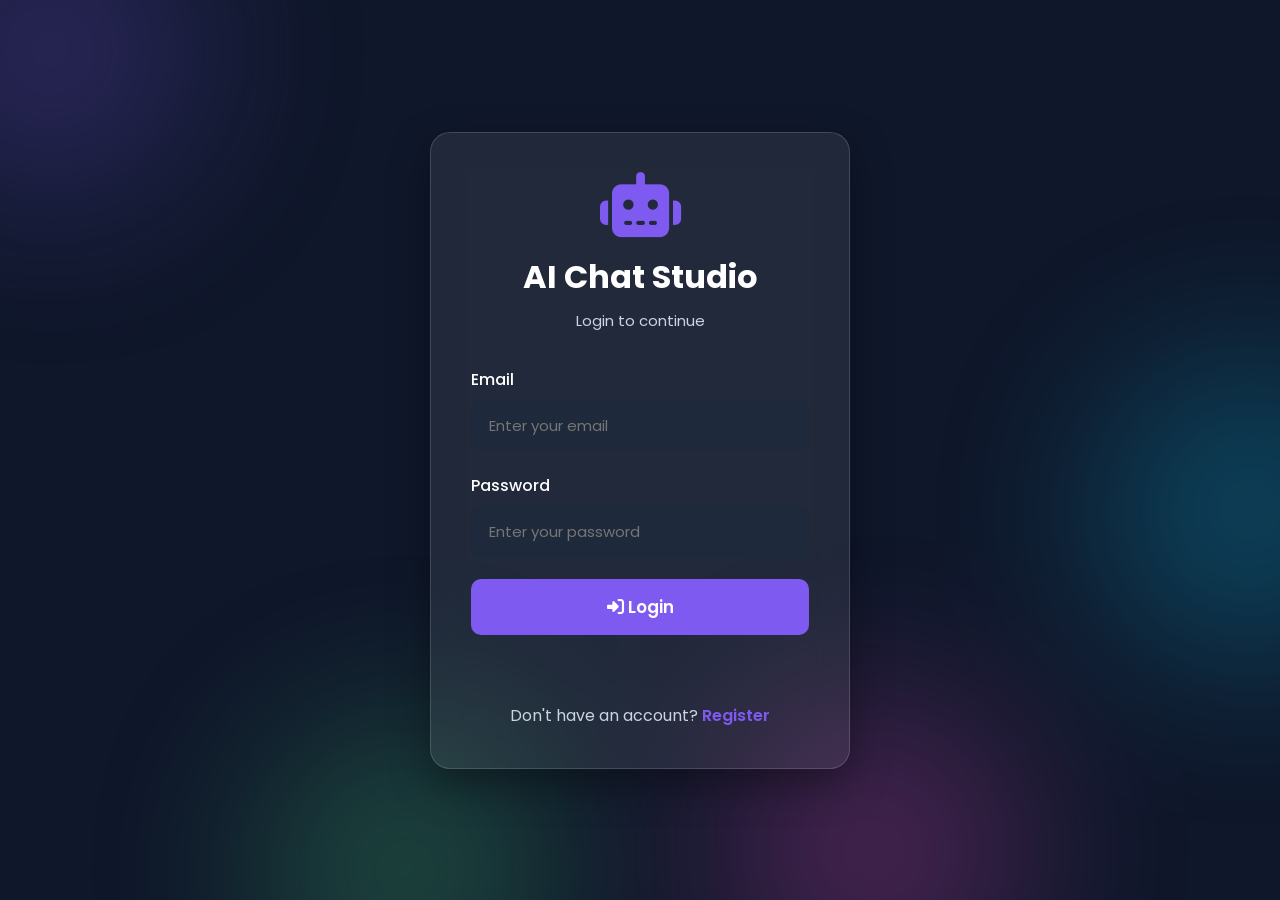
<file: index.html>
<!DOCTYPE html>
<html lang="en">
<head>
  <meta charset="UTF-8">
  <meta name="viewport" content="width=device-width, initial-scale=1.0">
  <meta http-equiv="refresh" content="0; url=/front-end/login.html">
  <title>AI Chat Studio</title>
</head>
<body>
  <p>Opening AI Chat Studio...</p>
  <script>
    window.location.replace("/front-end/login.html");
  </script>
</body>
</html>
</file>
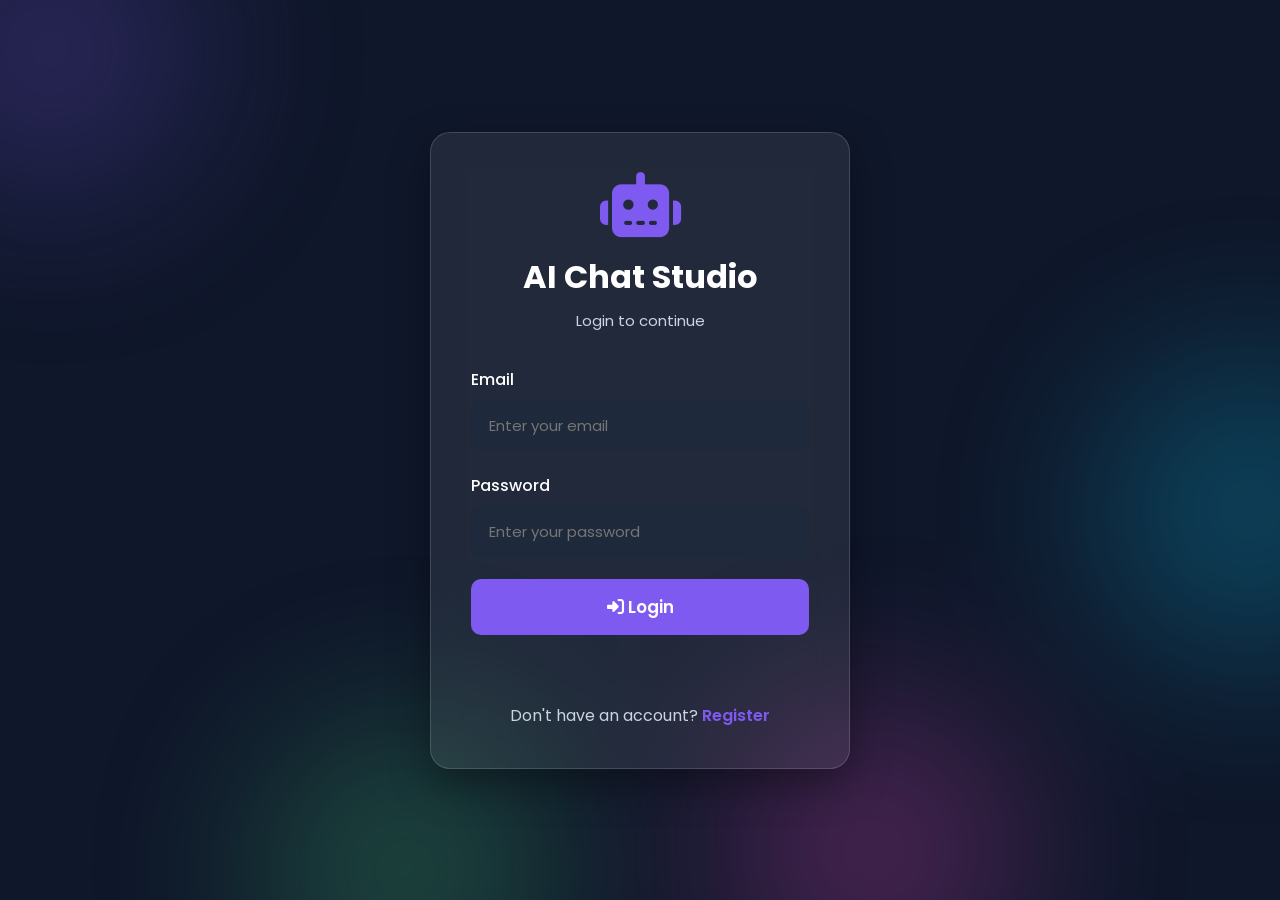
<file: front-end/index.html>
<!DOCTYPE html>
<html lang="en">

<head>

    <meta charset="UTF-8">
    <meta http-equiv="X-UA-Compatible" content="IE=edge">

    <meta name="viewport"
        content="width=device-width, initial-scale=1.0">

    <title>AI Chat Studio</title>

    <!-- CSS -->
    <link rel="stylesheet" href="styles.css">

    <!-- Font Awesome -->
    <link rel="stylesheet"
        href="https://cdnjs.cloudflare.com/ajax/libs/font-awesome/6.6.0/css/all.min.css">

    <!-- Google Font -->
    <link href="https://fonts.googleapis.com/css2?family=Poppins:wght@300;400;500;600;700&display=swap"
        rel="stylesheet">

</head>

<body>

<!-- Animated Background -->

<div class="background">
    <span></span>
    <span></span>
    <span></span>
    <span></span>
</div>

<div class="container">

<!-- ========================= -->
<!-- Sidebar -->
<!-- ========================= -->

<aside class="sidebar">

    <!-- Logo -->

    <div class="logo">
        <i class="fa-solid fa-robot"></i>
        <h2>AI Chat Studio</h2>
    </div>

    <!-- New Chat -->

    <button class="new-chat" id="newChat">
        <i class="fa-solid fa-plus"></i>
        New Chat
    </button>

    <!-- Search -->

    <div class="search">

        <i class="fa-solid fa-search"></i>

        <input
            type="text"
            id="searchChat"
            placeholder="Search Chats">

    </div>

    <!-- Chat History -->

    <div
        class="chat-history"
        id="chatHistory">

        <!-- JavaScript will load chats here -->

    </div>

    <!-- Sidebar Bottom -->

    <div class="sidebar-bottom">

        <button id="theme">

            <i class="fa-solid fa-moon"></i>

            Theme

        </button>

        <button id="profileBtn">

            <i class="fa-solid fa-user"></i>

            Profile

        </button>

        <button id="settingsBtn">

            <i class="fa-solid fa-gear"></i>

            Settings

        </button>

        <button id="logout">

            <i class="fa-solid fa-right-from-bracket"></i>

            Logout

        </button>

    </div>

</aside>
<!-- ========================= -->
<!-- Main Chat Area -->
<!-- ========================= -->

<main class="chat-area">

    <!-- Header -->

    <header>

        <div class="title">

            <i class="fa-solid fa-brain"></i>

            <h2 id="chatTitle">AI Assistant</h2>

        </div>

        <div class="header-icons">

            <button id="refreshChat">

                <i class="fa-solid fa-rotate-right"></i>

            </button>

            <button id="fullscreen">

                <i class="fa-solid fa-expand"></i>

            </button>

        </div>

    </header>



    <!-- Messages -->

    <section
        class="messages"
        id="messages">

        <!-- Welcome Message -->

        <div class="message ai">

            <img
                src="https://ui-avatars.com/api/?name=AI&background=7f5af0&color=fff">

            <div class="bubble">

                <h4>AI Assistant</h4>

                <p>

                    👋 Welcome to AI Chat Studio.

                    <br><br>

                    Start a new conversation by clicking
                    <strong>New Chat</strong>
                    and ask me anything.

                </p>

                <span>Now</span>

            </div>

        </div>

    </section>



    <!-- Typing Indicator -->

    <div
        class="typing"
        id="typing"
        style="display:none;">

        <span></span>
        <span></span>
        <span></span>

    </div>



    <!-- Chat Input -->

    <div class="chat-input">

        <!-- Attachment -->

        <button id="attachFile">

            <i class="fa-solid fa-paperclip"></i>

        </button>

        <!-- Emoji -->

        <button id="emojiBtn">

            <i class="fa-solid fa-face-smile"></i>

        </button>

        <!-- Message -->

        <textarea

            id="message"

            placeholder="Ask anything..."

            rows="1"

        ></textarea>

        <!-- Voice -->

        <button id="voiceBtn">

            <i class="fa-solid fa-microphone"></i>

        </button>

        <!-- Send -->

        <button id="send">

            <i class="fa-solid fa-paper-plane"></i>

        </button>

    </div>

</main>
<!-- ========================= -->
<!-- Dashboard -->
<!-- ========================= -->

<aside class="dashboard">

    <!-- User Profile -->

    <div class="profile-card">

        <img
            id="profileImage"
            src="https://ui-avatars.com/api/?name=User&background=7f5af0&color=fff"
            alt="Profile">

        <h3 id="profileName">

            Guest User

        </h3>

        <p id="profileEmail">

            Login to continue

        </p>

    </div>



    <!-- Statistics -->

    <div class="stats">

        <div>

            <h2 id="totalChats">

                0

            </h2>

            <p>Total Chats</p>

        </div>

        <div>

            <h2 id="totalMessages">

                0

            </h2>

            <p>Messages</p>

        </div>

        <div>

            <h2 id="aiStatus">

                Online

            </h2>

            <p>AI Status</p>

        </div>

    </div>



    <!-- Quick Actions -->

    <div class="quick-actions">

        <button id="exportChat">

            <i class="fa-solid fa-download"></i>

            Export Chat

        </button>

        <button id="clearChat">

            <i class="fa-solid fa-trash"></i>

            Clear Chat

        </button>

        <button id="duplicateChat">

            <i class="fa-solid fa-copy"></i>

            Duplicate Chat

        </button>

    </div>



    <!-- AI Information -->

    <div class="ai-info">

        <h3>

            <i class="fa-solid fa-circle-info"></i>

            AI Model

        </h3>

        <p>

            <strong>Google Gemini</strong>

        </p>

        <p>

            Connected through your FastAPI backend.

        </p>

    </div>

</aside>

</div>

<!-- JavaScript -->

<script src="script.js"></script>

</body>

</html>
</file>
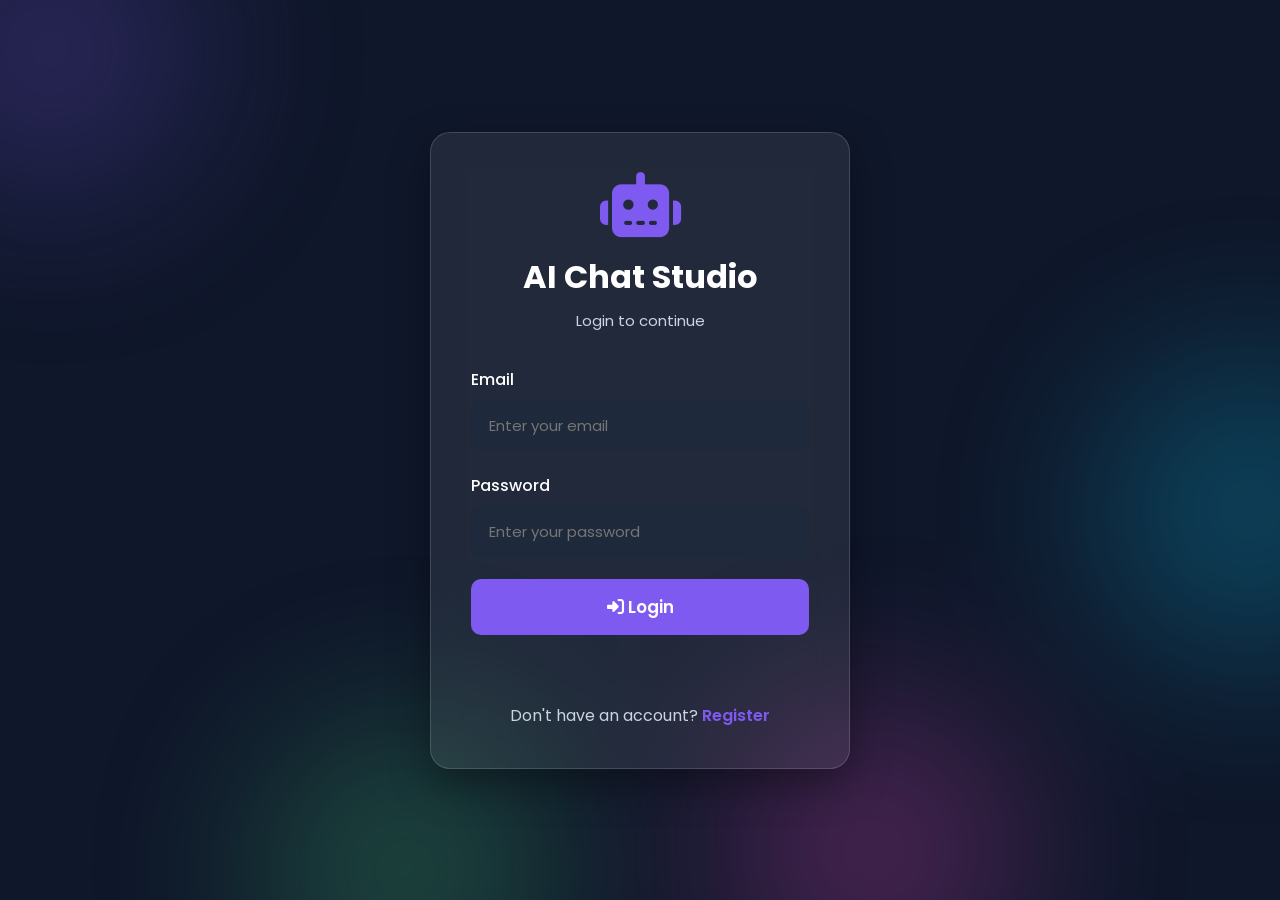
<file: front-end/login.html>
<!DOCTYPE html>
<html lang="en">

<head>

    <meta charset="UTF-8">

    <meta name="viewport"
          content="width=device-width, initial-scale=1.0">

    <title>AI Chat Studio - Login</title>

    <link rel="stylesheet" href="login.css">

    <link rel="stylesheet"
          href="https://cdnjs.cloudflare.com/ajax/libs/font-awesome/6.6.0/css/all.min.css">

    <link href="https://fonts.googleapis.com/css2?family=Poppins:wght@300;400;500;600;700&display=swap"
          rel="stylesheet">

</head>

<body>

<div class="background">
    <span></span>
    <span></span>
    <span></span>
    <span></span>
</div>

<div class="login-container">

    <div class="logo">

        <i class="fa-solid fa-robot"></i>

        <h1>AI Chat Studio</h1>

        <p>Login to continue</p>

    </div>

    <form id="loginForm">

        <div class="input-group">

            <label>Email</label>

            <input
                type="email"
                id="email"
                placeholder="Enter your email"
                required>

        </div>

        <div class="input-group">

            <label>Password</label>

            <input
                type="password"
                id="password"
                placeholder="Enter your password"
                required>

        </div>

        <button
            type="submit"
            class="login-btn">

            <i class="fa-solid fa-right-to-bracket"></i>

            Login

        </button>

    </form>

    <div id="message"></div>

    <div class="footer">

        <p>

            Don't have an account?

            <a href="register.html">Register</a>

        </p>

    </div>

</div>

<script src="login.js"></script>

</body>

</html>
</file>
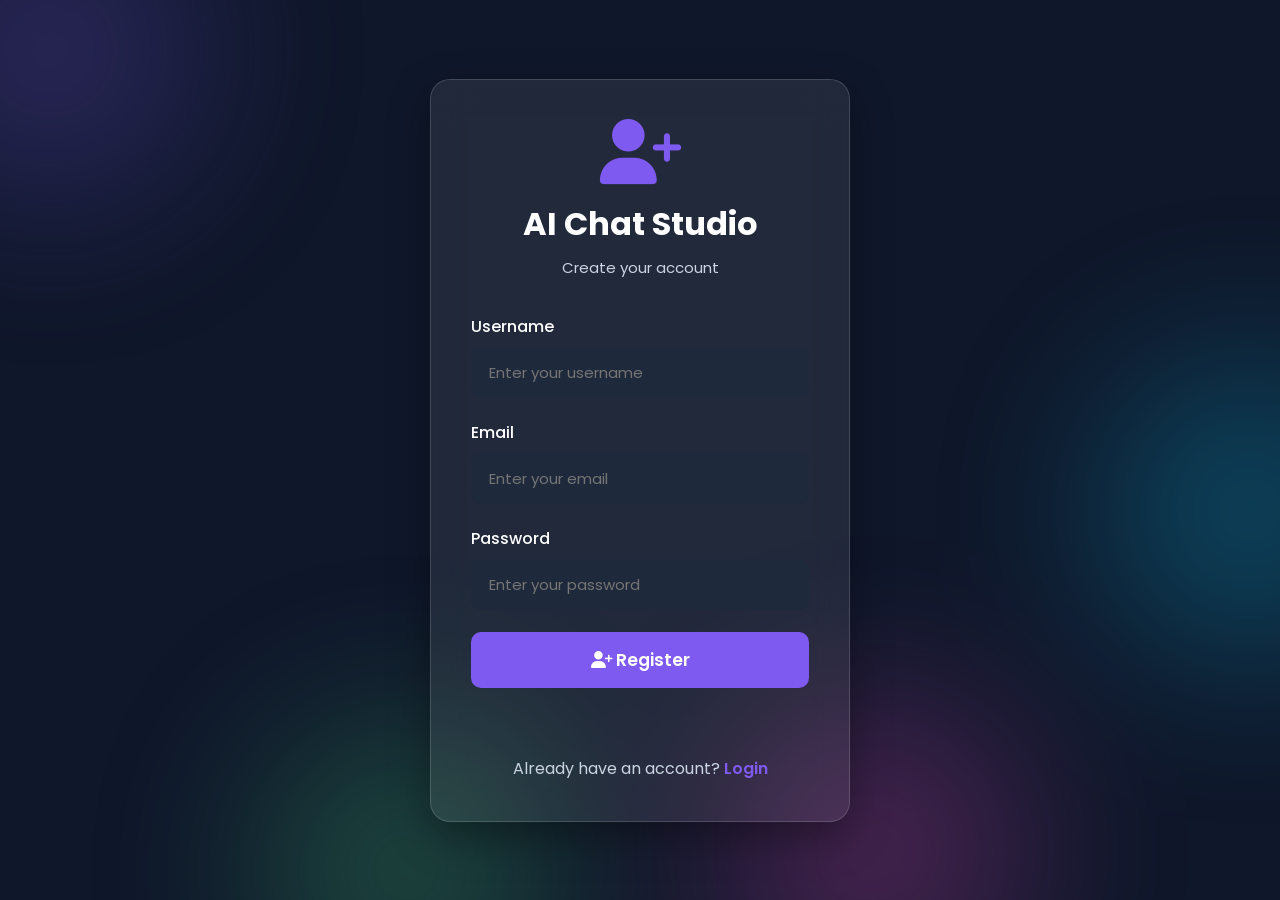
<file: front-end/register.html>
<!DOCTYPE html>
<html lang="en">

<head>

    <meta charset="UTF-8">
    <meta name="viewport" content="width=device-width, initial-scale=1.0">

    <title>AI Chat Studio - Register</title>

    <link rel="stylesheet" href="login.css">

    <link rel="stylesheet"
          href="https://cdnjs.cloudflare.com/ajax/libs/font-awesome/6.6.0/css/all.min.css">

    <link href="https://fonts.googleapis.com/css2?family=Poppins:wght@300;400;500;600;700&display=swap"
          rel="stylesheet">

</head>

<body>

<div class="background">
    <span></span>
    <span></span>
    <span></span>
    <span></span>
</div>

<div class="login-container">

    <div class="logo">

        <i class="fa-solid fa-user-plus"></i>

        <h1>AI Chat Studio</h1>

        <p>Create your account</p>

    </div>

    <form id="registerForm">

        <div class="input-group">

            <label>Username</label>

            <input
                type="text"
                id="username"
                placeholder="Enter your username"
                required>

        </div>

        <div class="input-group">

            <label>Email</label>

            <input
                type="email"
                id="email"
                placeholder="Enter your email"
                required>

        </div>

        <div class="input-group">

            <label>Password</label>

            <input
                type="password"
                id="password"
                placeholder="Enter your password"
                required>

        </div>

        <button
            type="submit"
            class="login-btn">

            <i class="fa-solid fa-user-plus"></i>

            Register

        </button>

    </form>

    <div id="message"></div>

    <div class="footer">

        <p>

            Already have an account?

            <a href="login.html">Login</a>

        </p>

    </div>

</div>

<script src="register.js"></script>

</body>

</html>
</file>
<file: front-end/styles.css>
/* ===========================
   AI Chat Studio - style.css
   Part 1
=========================== */

/* Google Font */

@import url('https://fonts.googleapis.com/css2?family=Poppins:wght@300;400;500;600;700;800&display=swap');

/* ===========================
   Variables
=========================== */

:root{

    --primary:#7F5AF0;
    --secondary:#2CB6FF;
    --cyan:#00E5FF;

    --dark:#0f172a;
    --dark2:#1e293b;

    --white:#ffffff;
    --gray:#94a3b8;
    --light:#f8fafc;

    --glass:rgba(255,255,255,.08);
    --border:rgba(255,255,255,.15);

    --shadow:0 10px 40px rgba(0,0,0,.25);

}

/* ===========================
   Reset
=========================== */

*{

    margin:0;
    padding:0;
    box-sizing:border-box;
    font-family:"Poppins",sans-serif;

}

html{

    scroll-behavior:smooth;

}

body{

    background:linear-gradient(135deg,#0f172a,#1e3a8a,#312e81);

    min-height:100vh;

    overflow:hidden;

    color:white;

}

/* ===========================
   Animated Background
=========================== */

.background{

    position:fixed;

    inset:0;

    overflow:hidden;

    z-index:-1;

}

.background span{

    position:absolute;

    display:block;

    width:250px;

    height:250px;

    background:rgba(255,255,255,.05);

    border-radius:50%;

    animation:float 18s linear infinite;

    filter:blur(40px);

}

.background span:nth-child(1){

    left:5%;
    top:10%;
    background:#7F5AF066;

}

.background span:nth-child(2){

    right:10%;
    top:15%;
    background:#2CB6FF55;

}

.background span:nth-child(3){

    bottom:10%;
    left:25%;
    background:#00E5FF44;

}

.background span:nth-child(4){

    bottom:5%;
    right:20%;
    background:#7F5AF055;

}

@keyframes float{

0%{

transform:translateY(0) scale(1);

}

50%{

transform:translateY(-70px) scale(1.2);

}

100%{

transform:translateY(0) scale(1);

}

}

/* ===========================
   Main Container
=========================== */

.container{

    display:grid;

    grid-template-columns:280px 1fr 320px;

    height:100vh;

    gap:20px;

    padding:20px;

}

/* ===========================
   Glass Effect
=========================== */

.sidebar,
.chat-area,
.dashboard{

    background:var(--glass);

    backdrop-filter:blur(18px);

    border:1px solid var(--border);

    border-radius:25px;

    box-shadow:var(--shadow);

}

/* ===========================
   Sidebar
=========================== */

.sidebar{

    display:flex;

    flex-direction:column;

    padding:20px;

}

.logo{

    display:flex;

    align-items:center;

    gap:12px;

    margin-bottom:25px;

}

.logo i{

    font-size:35px;

    color:var(--cyan);

}

.logo h2{

    font-size:22px;

    font-weight:700;

}

/* ===========================
   Buttons
=========================== */

button{

    border:none;

    outline:none;

    cursor:pointer;

    transition:.3s;

}

.new-chat{

    background:linear-gradient(90deg,var(--primary),var(--secondary));

    color:white;

    padding:14px;

    border-radius:14px;

    font-size:16px;

    margin-bottom:20px;

    display:flex;

    justify-content:center;

    align-items:center;

    gap:10px;

}

.new-chat:hover{

    transform:translateY(-4px);

    box-shadow:0 10px 25px rgba(44,182,255,.4);

}

/* ===========================
   Search
=========================== */

.search{

    position:relative;

    margin-bottom:20px;

}

.search input{

    width:100%;

    padding:13px 15px 13px 45px;

    border:none;

    outline:none;

    border-radius:15px;

    background:rgba(255,255,255,.08);

    color:white;

}

.search input::placeholder{

    color:#d1d5db;

}

.search i{

    position:absolute;

    left:16px;

    top:15px;

    color:#cbd5e1;

}

/* ===========================
   Chat History
=========================== */

.chat-history{

    flex:1;

    overflow:auto;

    padding-right:5px;

}

.chat-history::-webkit-scrollbar{

    width:6px;

}

.chat-history::-webkit-scrollbar-thumb{

    background:var(--primary);

    border-radius:20px;

}

.chat-item{

    display:flex;

    align-items:center;

    gap:12px;

    padding:15px;

    border-radius:15px;

    margin-bottom:10px;

    transition:.3s;

    cursor:pointer;

}

.chat-item:hover{

    background:rgba(255,255,255,.08);

}

.chat-item.active{

    background:linear-gradient(90deg,#7F5AF055,#2CB6FF55);

}

.chat-item i{

    color:var(--cyan);

}

/* ===========================
   Sidebar Bottom
=========================== */

.sidebar-bottom{

    display:flex;

    flex-direction:column;

    gap:10px;

    margin-top:20px;

}

.sidebar-bottom button{

    background:rgba(255,255,255,.08);

    color:white;

    padding:14px;

    border-radius:15px;

    display:flex;

    gap:12px;

    align-items:center;

}

.sidebar-bottom button:hover{

    background:linear-gradient(90deg,var(--primary),var(--secondary));

    transform:translateX(5px);

}

/* ===========================
   Chat Area Base
=========================== */

.chat-area{

    display:flex;

    flex-direction:column;

    overflow:hidden;

    position:relative;

}

/* ===========================
   Dashboard Base
=========================== */

.dashboard{

    padding:20px;

    display:flex;

    flex-direction:column;

}
/* ===========================
   AI Chat Studio - style.css
   Part 2
=========================== */

/* ===========================
   Chat Header
=========================== */

.chat-area header{
    display:flex;
    justify-content:space-between;
    align-items:center;
    padding:20px 25px;
    border-bottom:1px solid rgba(255,255,255,.1);
}

.title{
    display:flex;
    align-items:center;
    gap:15px;
}

.title i{
    width:50px;
    height:50px;
    display:flex;
    justify-content:center;
    align-items:center;
    border-radius:50%;
    background:linear-gradient(135deg,var(--primary),var(--secondary));
    color:#fff;
    font-size:22px;
}

.title h2{
    font-size:24px;
    font-weight:600;
}

.header-icons{
    display:flex;
    gap:15px;
}

.header-icons button{
    width:45px;
    height:45px;
    border-radius:50%;
    background:rgba(255,255,255,.08);
    color:#fff;
    font-size:18px;
}

.header-icons button:hover{
    background:linear-gradient(135deg,var(--primary),var(--secondary));
    transform:scale(1.08);
}

/* ===========================
   Messages
=========================== */

.messages{
    flex:1;
    overflow-y:auto;
    padding:30px;
    display:flex;
    flex-direction:column;
    gap:25px;
}

.messages::-webkit-scrollbar{
    width:8px;
}

.messages::-webkit-scrollbar-thumb{
    background:var(--primary);
    border-radius:10px;
}

/* ===========================
   Message Layout
=========================== */

.message{
    display:flex;
    align-items:flex-start;
    gap:15px;
    animation:fadeUp .4s ease;
}

.message img{
    width:50px;
    height:50px;
    border-radius:50%;
    object-fit:cover;
    border:2px solid rgba(255,255,255,.2);
}

.message.user{
    justify-content:flex-end;
}

.message.user .bubble{
    order:-1;
}

/* ===========================
   Chat Bubble
=========================== */

.bubble{
    max-width:70%;
    background:rgba(255,255,255,.08);
    border:1px solid rgba(255,255,255,.12);
    backdrop-filter:blur(20px);
    border-radius:20px;
    padding:18px;
    box-shadow:0 10px 25px rgba(0,0,0,.18);
}

.message.ai .bubble{
    border-left:5px solid var(--secondary);
}

.message.user .bubble{
    background:linear-gradient(135deg,var(--primary),var(--secondary));
}

.bubble h4{
    margin-bottom:8px;
    font-size:15px;
    font-weight:600;
}

.bubble p{
    font-size:15px;
    line-height:1.7;
    color:#f1f5f9;
}

.bubble span{
    display:block;
    text-align:right;
    margin-top:12px;
    font-size:12px;
    opacity:.75;
}

/* ===========================
   Typing Animation
=========================== */

.typing{
    display:flex;
    gap:8px;
    align-items:center;
    padding:10px 35px;
    height:40px;
}

.typing span{
    width:10px;
    height:10px;
    border-radius:50%;
    background:var(--cyan);
    animation:typing 1.2s infinite;
}

.typing span:nth-child(2){
    animation-delay:.2s;
}

.typing span:nth-child(3){
    animation-delay:.4s;
}

@keyframes typing{

0%{
transform:translateY(0);
opacity:.4;
}

50%{
transform:translateY(-8px);
opacity:1;
}

100%{
transform:translateY(0);
opacity:.4;
}

}

/* ===========================
   Chat Input
=========================== */

.chat-input{

    display:flex;

    align-items:center;

    gap:12px;

    padding:20px;

    border-top:1px solid rgba(255,255,255,.08);

}

.chat-input textarea{

    flex:1;

    resize:none;

    height:60px;

    border:none;

    outline:none;

    padding:16px;

    border-radius:18px;

    background:rgba(255,255,255,.08);

    color:#fff;

    font-size:15px;

}

.chat-input textarea::placeholder{

    color:#cbd5e1;

}

.chat-input button{

    width:55px;

    height:55px;

    border-radius:50%;

    background:rgba(255,255,255,.08);

    color:#fff;

    font-size:20px;

}

.chat-input button:hover{

    background:linear-gradient(135deg,var(--primary),var(--secondary));

    transform:translateY(-3px);

}

#send{

    background:linear-gradient(135deg,var(--primary),var(--secondary));

}

/* ===========================
   Dashboard
=========================== */

.profile-card{

    text-align:center;

    margin-bottom:30px;

}

.profile-card img{

    width:110px;

    height:110px;

    border-radius:50%;

    border:4px solid var(--secondary);

    margin-bottom:15px;

}

.profile-card h3{

    font-size:22px;

    margin-bottom:5px;

}

.profile-card p{

    color:#cbd5e1;

    font-size:15px;

}

/* ===========================
   Statistics
=========================== */

.stats{

    display:grid;

    grid-template-columns:1fr;

    gap:15px;

    margin-bottom:30px;

}

.stats div{

    background:rgba(255,255,255,.08);

    padding:18px;

    border-radius:18px;

    text-align:center;

    transition:.3s;

}

.stats div:hover{

    transform:translateY(-5px);

    background:linear-gradient(135deg,var(--primary),var(--secondary));

}

.stats h2{

    font-size:28px;

    margin-bottom:5px;

}

.stats p{

    color:#e2e8f0;

    font-size:14px;

}

/* ===========================
   Quick Actions
=========================== */

.quick-actions{

    display:flex;

    flex-direction:column;

    gap:15px;

}

.quick-actions button{

    width:100%;

    padding:15px;

    border-radius:15px;

    background:rgba(255,255,255,.08);

    color:#fff;

    display:flex;

    align-items:center;

    gap:12px;

    font-size:15px;

    transition:.3s;

}

.quick-actions button:hover{

    background:linear-gradient(135deg,var(--primary),var(--secondary));

    transform:translateX(8px);

}

.quick-actions i{

    font-size:18px;

}

/* ===========================
   Fade Animation
=========================== */

@keyframes fadeUp{

    from{

        opacity:0;

        transform:translateY(30px);

    }

    to{

        opacity:1;

        transform:translateY(0);

    }

}
/* ==========================================
   AI Chat Studio - style.css (Part 3)
========================================== */

/* ========= Utilities ========= */

.hidden{
    display:none !important;
}

.text-center{
    text-align:center;
}

.mt-10{
    margin-top:10px;
}

.mt-20{
    margin-top:20px;
}

.mb-20{
    margin-bottom:20px;
}

.rounded{
    border-radius:20px;
}

.shadow{
    box-shadow:var(--shadow);
}

/* ========= Fade Animation ========= */

.fade-in{
    animation:fadeIn .5s ease;
}

@keyframes fadeIn{

    from{

        opacity:0;

        transform:translateY(20px);

    }

    to{

        opacity:1;

        transform:translateY(0);

    }

}

/* ========= Floating Animation ========= */

.float{

    animation:floating 5s ease-in-out infinite;

}

@keyframes floating{

0%{

transform:translateY(0px);

}

50%{

transform:translateY(-10px);

}

100%{

transform:translateY(0px);

}

}

/* ========= Pulse ========= */

.pulse{

animation:pulse 2s infinite;

}

@keyframes pulse{

0%{

transform:scale(1);

}

50%{

transform:scale(1.05);

}

100%{

transform:scale(1);

}

}

/* ========= Notification Badge ========= */

.badge{

position:absolute;

top:-5px;

right:-5px;

width:18px;

height:18px;

border-radius:50%;

background:#ef4444;

display:flex;

justify-content:center;

align-items:center;

font-size:10px;

font-weight:bold;

color:#fff;

}

/* ========= Online Status ========= */

.online{

width:12px;

height:12px;

background:#22c55e;

border-radius:50%;

display:inline-block;

margin-left:8px;

box-shadow:0 0 10px #22c55e;

}

/* ========= Loading Spinner ========= */

.loader{

width:40px;

height:40px;

border:4px solid rgba(255,255,255,.2);

border-top:4px solid var(--secondary);

border-radius:50%;

animation:spin 1s linear infinite;

margin:auto;

}

@keyframes spin{

100%{

transform:rotate(360deg);

}

}

/* ========= Toast ========= */

.toast{

position:fixed;

right:30px;

bottom:30px;

padding:15px 25px;

background:rgba(0,0,0,.75);

color:white;

border-radius:15px;

backdrop-filter:blur(15px);

animation:toast .4s ease;

z-index:999;

}

@keyframes toast{

from{

opacity:0;

transform:translateY(40px);

}

to{

opacity:1;

transform:translateY(0);

}

}

/* ========= Glass Card ========= */

.glass{

background:rgba(255,255,255,.08);

border:1px solid rgba(255,255,255,.12);

backdrop-filter:blur(15px);

border-radius:20px;

}

/* ========= Hover Glow ========= */

.glow:hover{

box-shadow:0 0 30px rgba(44,182,255,.5);

}

/* ========= Links ========= */

a{

text-decoration:none;

color:inherit;

transition:.3s;

}

a:hover{

color:var(--cyan);

}

/* ========= Images ========= */

img{

max-width:100%;

display:block;

}

/* ========= Inputs ========= */

input:focus,
textarea:focus{

box-shadow:0 0 15px rgba(44,182,255,.35);

}

/* ========= Light Theme ========= */

body.light{

background:#eef2ff;

color:#111827;

}

body.light .sidebar,
body.light .chat-area,
body.light .dashboard{

background:rgba(255,255,255,.8);

border:1px solid rgba(0,0,0,.08);

color:#111827;

}

body.light .bubble{

background:#f8fafc;

color:#111827;

}

body.light textarea{

background:#ffffff;

color:#111827;

}

body.light input{

background:#ffffff;

color:#111827;

}

body.light .chat-item:hover{

background:#e5e7eb;

}

body.light .sidebar-bottom button{

color:#111827;

}

body.light .quick-actions button{

color:#111827;

}

/* ========= Mobile Menu ========= */

.menu-btn{

display:none;

position:absolute;

left:20px;

top:20px;

width:45px;

height:45px;

border-radius:50%;

background:linear-gradient(135deg,var(--primary),var(--secondary));

color:white;

font-size:20px;

z-index:100;

}

/* ========= Tablet ========= */

@media(max-width:1200px){

.container{

grid-template-columns:260px 1fr;

}

.dashboard{

display:none;

}

}

/* ========= Mobile ========= */

@media(max-width:900px){

.container{

grid-template-columns:1fr;

padding:10px;

}

.sidebar{
    display:flex;
    flex-direction:column;
    padding:20px;
    height:100%;
    overflow:hidden;
}

.sidebar.active{

left:0;

}

.menu-btn{

display:flex;

justify-content:center;

align-items:center;

}

.chat-area{

height:100vh;

}

.title h2{

font-size:20px;

}

.messages{

padding:15px;

}

.bubble{

max-width:90%;

}

.chat-input{

padding:15px;

gap:8px;

}

.chat-input button{

width:48px;

height:48px;

}

.chat-input textarea{

height:55px;

font-size:14px;

}

}

/* ========= Small Mobile ========= */

@media(max-width:500px){

.logo h2{

font-size:18px;

}

.header-icons{

gap:8px;

}

.header-icons button{

width:40px;

height:40px;

}

.profile-card img{

width:80px;

height:80px;

}

.stats h2{

font-size:22px;

}

.quick-actions button{

font-size:14px;

padding:12px;

}

}

/* ========= Selection ========= */

::selection{

background:var(--secondary);

color:white;

}

/* ========= Smooth Transition ========= */

*{

transition:

background .3s,

color .3s,

border .3s,

transform .3s,

box-shadow .3s;

}

/* ========= End of File ========= */
/* ===========================
   Dynamic Chat Items
=========================== */

.chat-item{
    cursor:pointer;
    user-select:none;
}

.chat-item span{
    flex:1;
    overflow:hidden;
    white-space:nowrap;
    text-overflow:ellipsis;
}

.chat-item.active{
    border-left:4px solid var(--cyan);
}

/* Loading message */

.loading-message{
    opacity:.7;
    font-style:italic;
}

/* Error message */

.error-message{
    background:#ef4444 !important;
    color:#fff;
}

/* Success message */

.success-message{
    background:#22c55e !important;
    color:#fff;
}
</file>
<file: front-end/login.css>
/* ===========================================================
   AI Chat Studio
   Login Page
=========================================================== */

*{
    margin:0;
    padding:0;
    box-sizing:border-box;
    font-family:"Poppins",sans-serif;
}

body{

    min-height:100vh;

    display:flex;

    justify-content:center;

    align-items:center;

    overflow:hidden;

    background:#0f172a;

    color:#fff;

}

/* ==========================
   Animated Background
========================== */

.background{

    position:fixed;

    inset:0;

    overflow:hidden;

    z-index:-1;

}

.background span{

    position:absolute;

    width:300px;

    height:300px;

    border-radius:50%;

    filter:blur(90px);

    opacity:.25;

    animation:float 12s infinite alternate;

}

.background span:nth-child(1){

    top:-100px;

    left:-100px;

    background:#7f5af0;

}

.background span:nth-child(2){

    top:40%;

    right:-120px;

    background:#00d4ff;

}

.background span:nth-child(3){

    bottom:-120px;

    left:20%;

    background:#4ade80;

}

.background span:nth-child(4){

    bottom:-100px;

    right:20%;

    background:#ff4ecd;

}

@keyframes float{

    from{

        transform:translateY(0) scale(1);

    }

    to{

        transform:translateY(-60px) scale(1.15);

    }

}

/* ==========================
   Login Card
========================== */

.login-container{

    width:420px;

    padding:40px;

    border-radius:20px;

    background:rgba(255,255,255,.08);

    backdrop-filter:blur(18px);

    border:1px solid rgba(255,255,255,.15);

    box-shadow:0 15px 40px rgba(0,0,0,.35);

}

/* ==========================
   Logo
========================== */

.logo{

    text-align:center;

    margin-bottom:35px;

}

.logo i{

    font-size:65px;

    color:#7f5af0;

    margin-bottom:15px;

}

.logo h1{

    font-size:32px;

    margin-bottom:8px;

}

.logo p{

    color:#cbd5e1;

    font-size:15px;

}

/* ==========================
   Inputs
========================== */

.input-group{

    margin-bottom:22px;

}

.input-group label{

    display:block;

    margin-bottom:8px;

    font-weight:500;

}

.input-group input{

    width:100%;

    padding:14px 18px;

    border:none;

    border-radius:10px;

    background:#1e293b;

    color:white;

    outline:none;

    transition:.3s;

    font-size:15px;

}

.input-group input:focus{

    border:1px solid #7f5af0;

    box-shadow:0 0 12px #7f5a80;

}

/* ==========================
   Button
========================== */

.login-btn{

    width:100%;

    padding:15px;

    border:none;

    border-radius:10px;

    cursor:pointer;

    font-size:17px;

    font-weight:600;

    background:#7f5af0;

    color:white;

    transition:.3s;

}

.login-btn:hover{

    background:#6845dd;

    transform:translateY(-2px);

}

/* ==========================
   Message
========================== */

#message{

    margin-top:18px;

    text-align:center;

    min-height:25px;

    font-size:15px;

}

/* ==========================
   Footer
========================== */

.footer{

    margin-top:25px;

    text-align:center;

}

.footer p{

    color:#cbd5e1;

}

.footer a{

    color:#7f5af0;

    text-decoration:none;

    font-weight:600;

}

.footer a:hover{

    text-decoration:underline;

}

/* ==========================
   Responsive
========================== */

@media(max-width:500px){

    .login-container{

        width:95%;

        padding:25px;

    }

    .logo h1{

        font-size:26px;

    }

}
</file>
